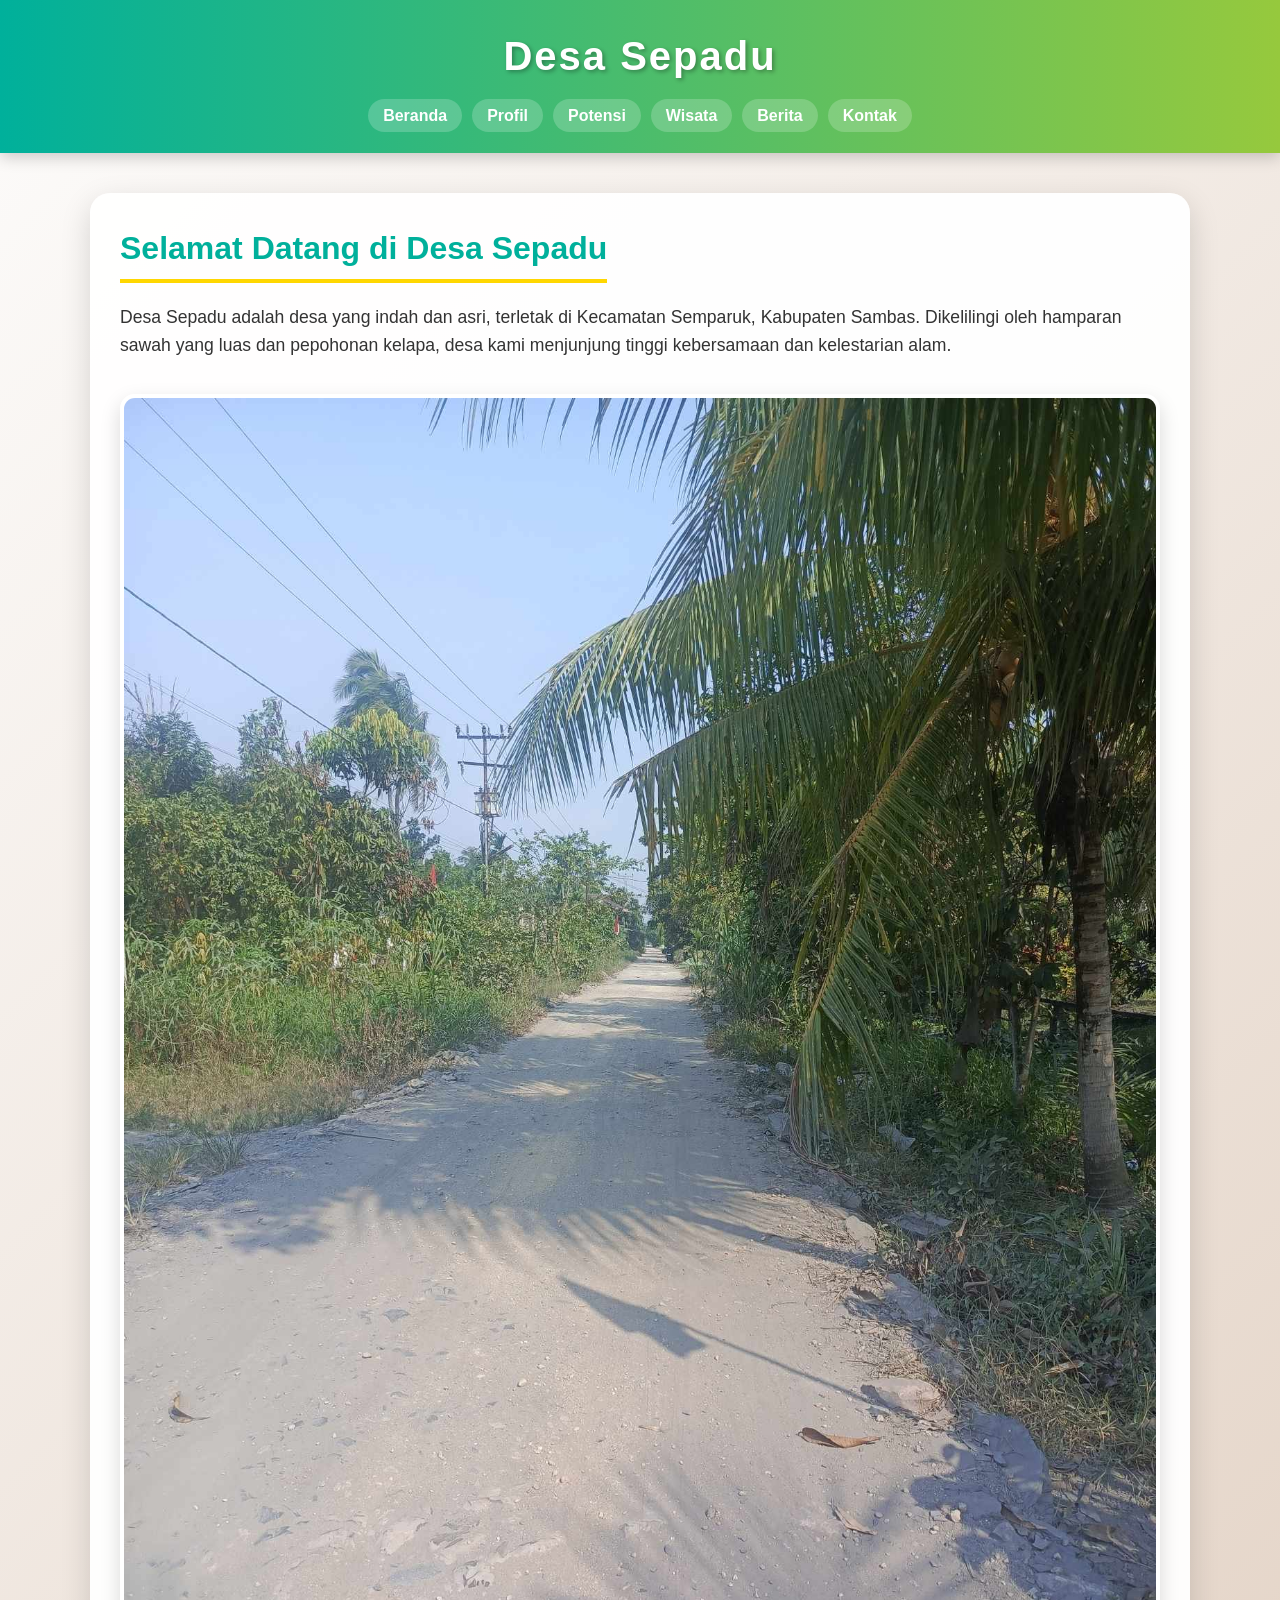
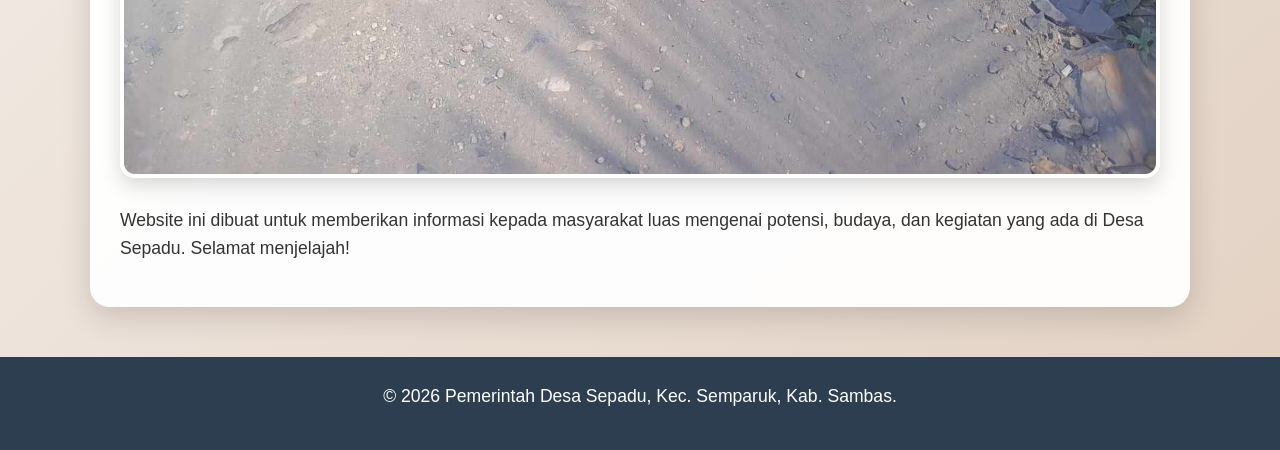
<file: index.html>
<!DOCTYPE html>
<html lang="id">
<head>
    <meta charset="UTF-8">
    <meta name="viewport" content="width=device-width, initial-scale=1.0">
    <title>Desa Sepadu - Beranda</title>
    <link rel="stylesheet" href="style.css">
</head>
<body>
    <header>
        <h1>Desa Sepadu</h1>
        <nav>
            <ul>
                <li><a href="index.html">Beranda</a></li>
                <li><a href="profil.html">Profil</a></li>
                <li><a href="potensi.html">Potensi</a></li>
                <li><a href="wisata.html">Wisata</a></li>
                <li><a href="berita.html">Berita</a></li>
                <li><a href="kontak.html">Kontak</a></li>
            </ul>
        </nav>
    </header>

    <main>
        <h2>Selamat Datang di Desa Sepadu</h2>
        <p>Desa Sepadu adalah desa yang indah dan asri, terletak di Kecamatan Semparuk, Kabupaten Sambas. Dikelilingi oleh hamparan sawah yang luas dan pepohonan kelapa, desa kami menjunjung tinggi kebersamaan dan kelestarian alam.</p>
        
        
        <img src="jalan1.jpg" alt="Pemandangan Jalan Desa Sepadu">
        
        <p>Website ini dibuat untuk memberikan informasi kepada masyarakat luas mengenai potensi, budaya, dan kegiatan yang ada di Desa Sepadu. Selamat menjelajah!</p>
    </main>

    <footer>
        <p>&copy; 2026 Pemerintah Desa Sepadu, Kec. Semparuk, Kab. Sambas.</p>
    </footer>
</body>
</html>    </footer>
</body>
</html>
</file>
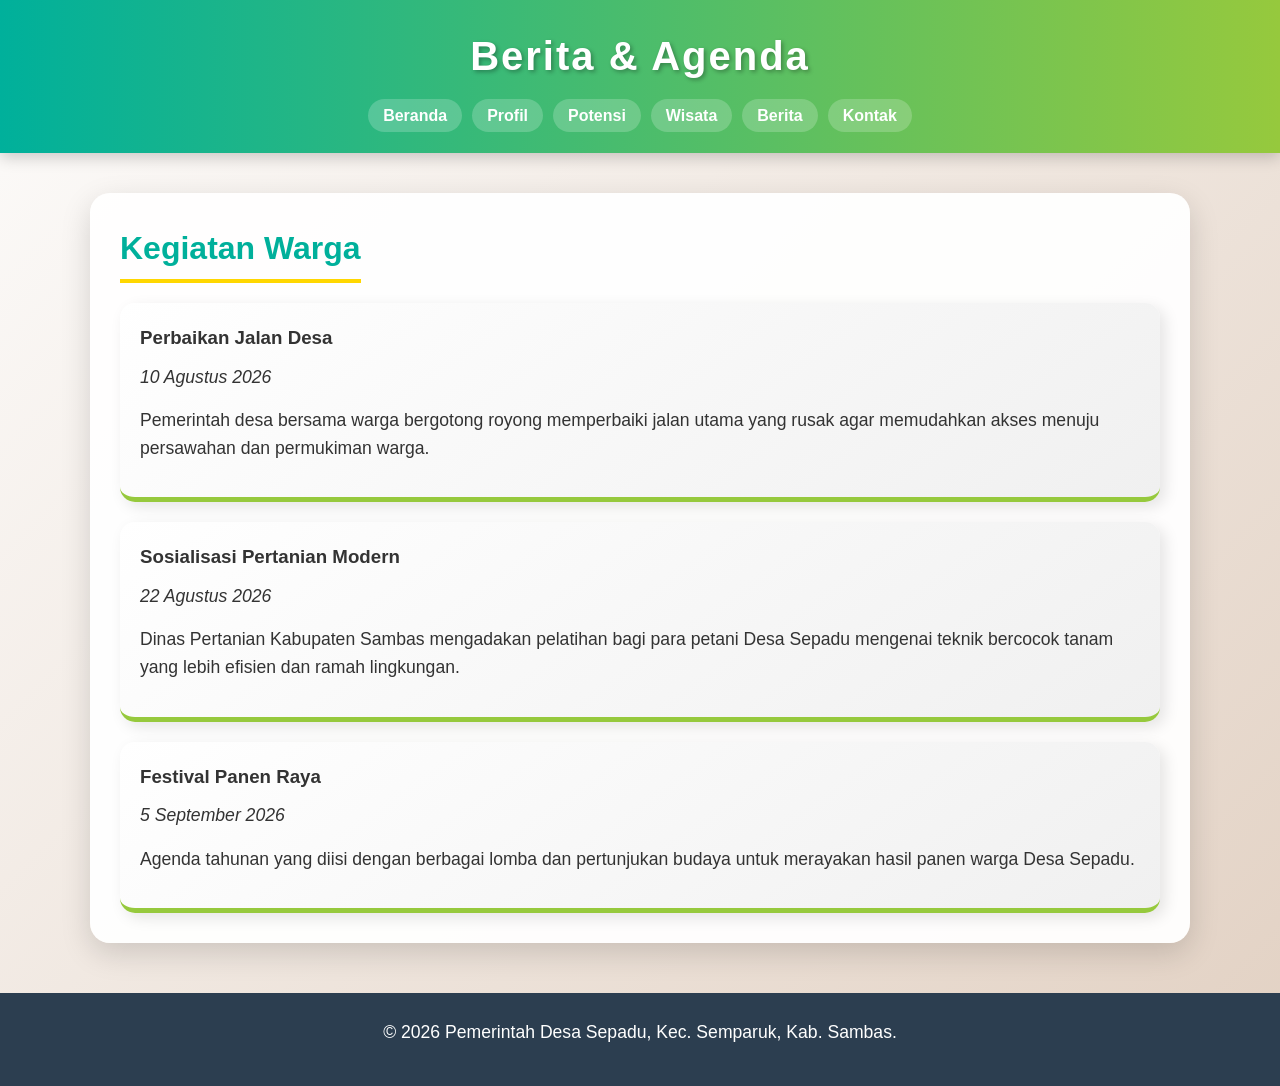
<file: berita.html>
<!DOCTYPE html>
<html lang="id">
<head>
    <meta charset="UTF-8">
    <meta name="viewport" content="width=device-width, initial-scale=1.0">
    <title>Berita Desa Sepadu</title>
    <link rel="stylesheet" href="style.css">
</head>
<body>
    <header>
        <h1>Berita & Agenda</h1>
        <nav>
            <ul>
                <li><a href="index.html">Beranda</a></li>
                <li><a href="profil.html">Profil</a></li>
                <li><a href="potensi.html">Potensi</a></li>
                <li><a href="wisata.html">Wisata</a></li>
                <li><a href="berita.html">Berita</a></li>
                <li><a href="kontak.html">Kontak</a></li>
            </ul>
        </nav>
    </header>

    <main>
        <h2>Kegiatan Warga</h2>
        
        <div class="card" style="margin-bottom: 20px; text-align: left;">
            <h3>Perbaikan Jalan Desa</h3>
            <p><em>10 Agustus 2026</em></p>
            <p>Pemerintah desa bersama warga bergotong royong memperbaiki jalan utama yang rusak agar memudahkan akses menuju persawahan dan permukiman warga.</p>
        </div>

        <div class="card" style="margin-bottom: 20px; text-align: left;">
            <h3>Sosialisasi Pertanian Modern</h3>
            <p><em>22 Agustus 2026</em></p>
            <p>Dinas Pertanian Kabupaten Sambas mengadakan pelatihan bagi para petani Desa Sepadu mengenai teknik bercocok tanam yang lebih efisien dan ramah lingkungan.</p>
        </div>

        <div class="card" style="text-align: left;">
            <h3>Festival Panen Raya</h3>
            <p><em>5 September 2026</em></p>
            <p>Agenda tahunan yang diisi dengan berbagai lomba dan pertunjukan budaya untuk merayakan hasil panen warga Desa Sepadu.</p>
        </div>
    </main>

    <footer>
        <p>&copy; 2026 Pemerintah Desa Sepadu, Kec. Semparuk, Kab. Sambas.</p>
    </footer>
</body>
</html>
</file>
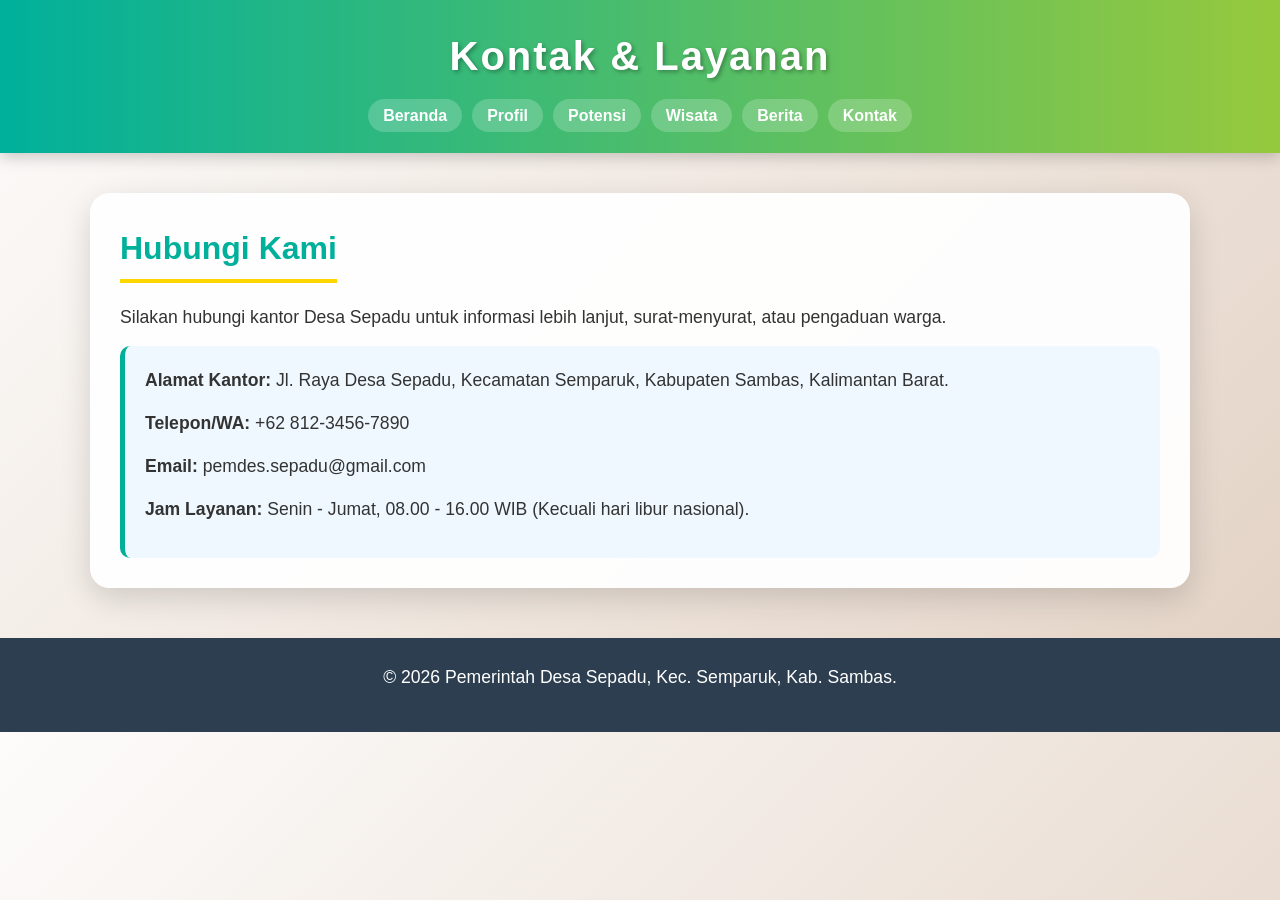
<file: kontak.html>
<!DOCTYPE html>
<html lang="id">
<head>
    <meta charset="UTF-8">
    <meta name="viewport" content="width=device-width, initial-scale=1.0">
    <title>Kontak Desa Sepadu</title>
    <link rel="stylesheet" href="style.css">
</head>
<body>
    <header>
        <h1>Kontak & Layanan</h1>
        <nav>
            <ul>
                <li><a href="index.html">Beranda</a></li>
                <li><a href="profil.html">Profil</a></li>
                <li><a href="potensi.html">Potensi</a></li>
                <li><a href="wisata.html">Wisata</a></li>
                <li><a href="berita.html">Berita</a></li>
                <li><a href="kontak.html">Kontak</a></li>
            </ul>
        </nav>
    </header>

    <main>
        <h2>Hubungi Kami</h2>
        <p>Silakan hubungi kantor Desa Sepadu untuk informasi lebih lanjut, surat-menyurat, atau pengaduan warga.</p>
        
        <div style="background: #f0f8ff; padding: 20px; border-radius: 10px; border-left: 5px solid #00b09b;">
            <p><strong>Alamat Kantor:</strong> Jl. Raya Desa Sepadu, Kecamatan Semparuk, Kabupaten Sambas, Kalimantan Barat.</p>
            <p><strong>Telepon/WA:</strong> +62 812-3456-7890</p>
            <p><strong>Email:</strong> pemdes.sepadu@gmail.com</p>
            <p><strong>Jam Layanan:</strong> Senin - Jumat, 08.00 - 16.00 WIB (Kecuali hari libur nasional).</p>
        </div>
    </main>

    <footer>
        <p>&copy; 2026 Pemerintah Desa Sepadu, Kec. Semparuk, Kab. Sambas.</p>
    </footer>
</body>
</html>    </footer>
</body>
</html>
</file>
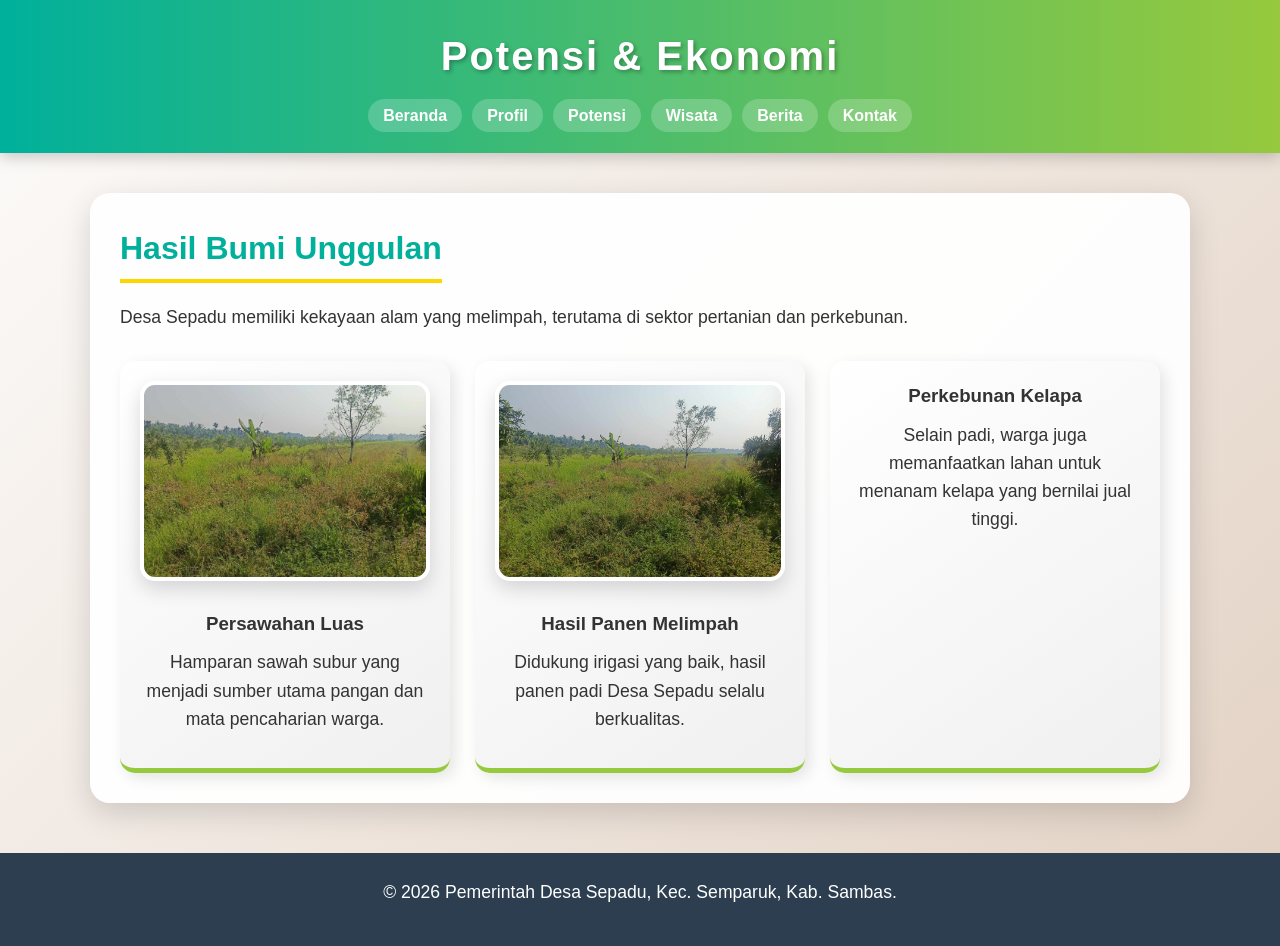
<file: potensi.html>
<!DOCTYPE html>
<html lang="id">
<head>
    <meta charset="UTF-8">
    <meta name="viewport" content="width=device-width, initial-scale=1.0">
    <title>Potensi Desa Sepadu</title>
    <link rel="stylesheet" href="style.css">
</head>
<body>
    <header>
        <h1>Potensi & Ekonomi</h1>
        <nav>
            <ul>
                <li><a href="index.html">Beranda</a></li>
                <li><a href="profil.html">Profil</a></li>
                <li><a href="potensi.html">Potensi</a></li>
                <li><a href="wisata.html">Wisata</a></li>
                <li><a href="berita.html">Berita</a></li>
                <li><a href="kontak.html">Kontak</a></li>
            </ul>
        </nav>
    </header>

    <main>
        <h2>Hasil Bumi Unggulan</h2>
        <p>Desa Sepadu memiliki kekayaan alam yang melimpah, terutama di sektor pertanian dan perkebunan.</p>
        
        <div class="grid-container">
            <div class="card">
                
                <img src="sawah1.jpg" alt="Hamparan Sawah 1">
                <h3>Persawahan Luas</h3>
                <p>Hamparan sawah subur yang menjadi sumber utama pangan dan mata pencaharian warga.</p>
            </div>
            <div class="card">
                
                <img src="sawah2.jpg" alt="Hamparan Sawah 2">
                <h3>Hasil Panen Melimpah</h3>
                <p>Didukung irigasi yang baik, hasil panen padi Desa Sepadu selalu berkualitas.</p>
            </div>
            <div class="card">
                <h3>Perkebunan Kelapa</h3>
                <p>Selain padi, warga juga memanfaatkan lahan untuk menanam kelapa yang bernilai jual tinggi.</p>
            </div>
        </div>
    </main>

    <footer>
        <p>&copy; 2026 Pemerintah Desa Sepadu, Kec. Semparuk, Kab. Sambas.</p>
    </footer>
</body>
</html>
</file>
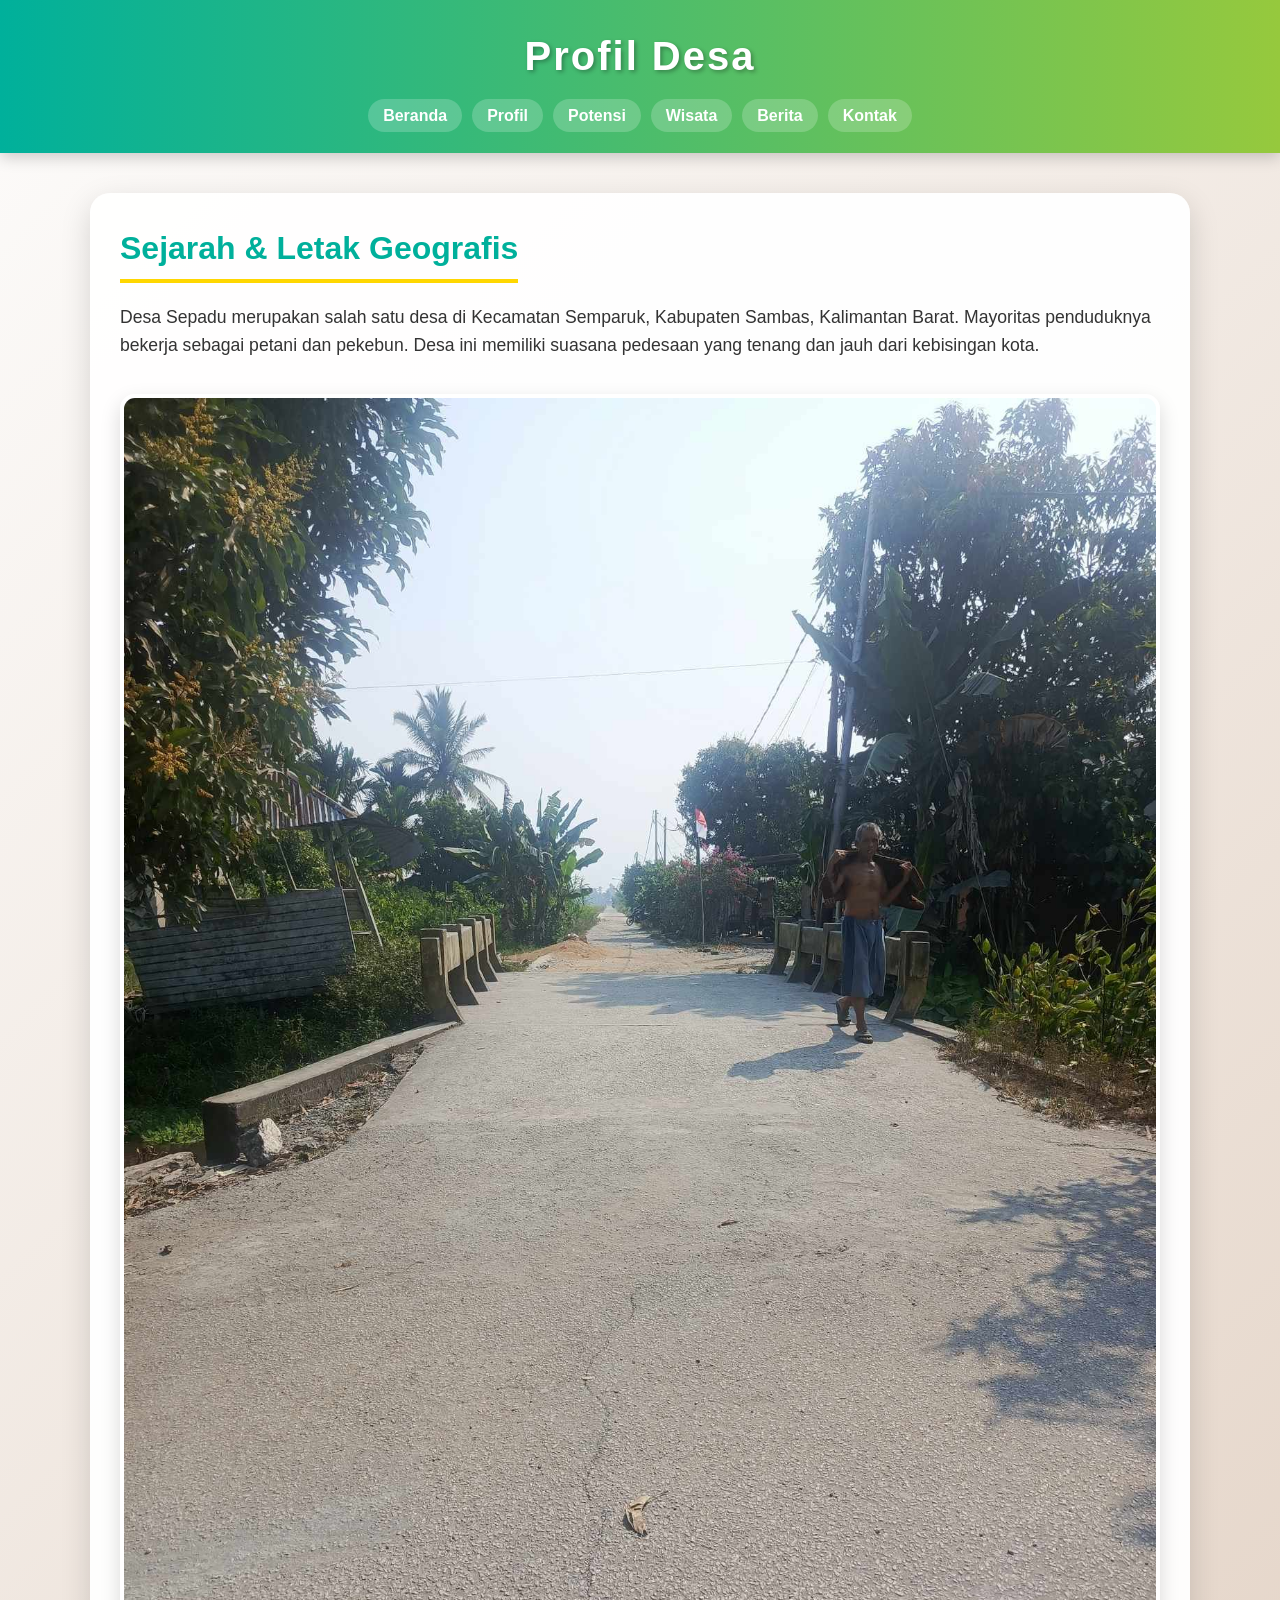
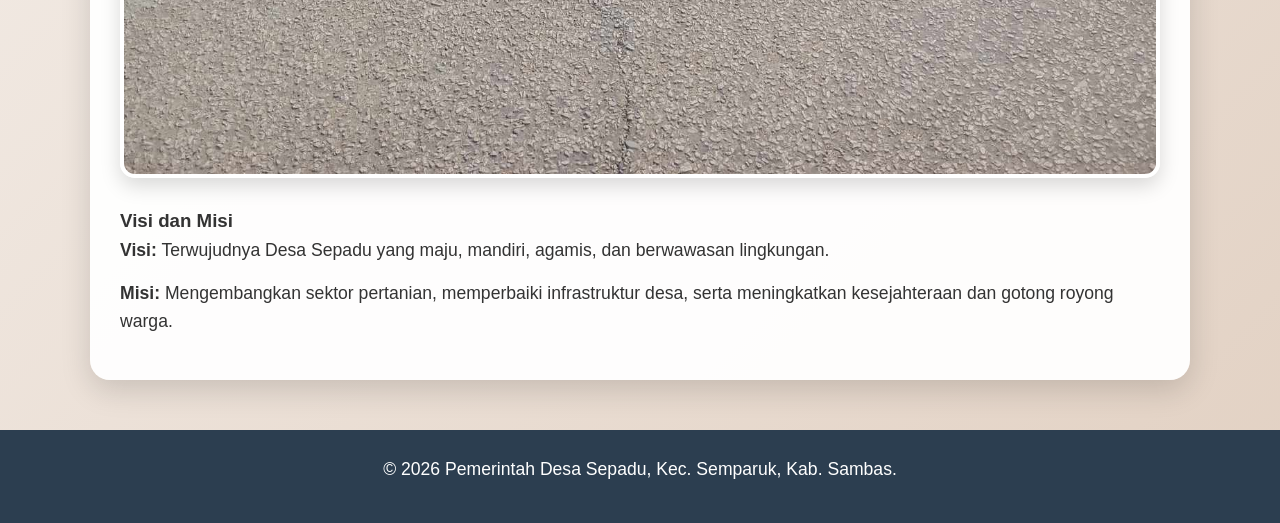
<file: profil.html>
<!DOCTYPE html>
<html lang="id">
<head>
    <meta charset="UTF-8">
    <meta name="viewport" content="width=device-width, initial-scale=1.0">
    <title>Profil Desa Sepadu</title>
    <link rel="stylesheet" href="style.css">
</head>
<body>
    <header>
        <h1>Profil Desa</h1>
        <nav>
            <ul>
                <li><a href="index.html">Beranda</a></li>
                <li><a href="profil.html">Profil</a></li>
                <li><a href="potensi.html">Potensi</a></li>
                <li><a href="wisata.html">Wisata</a></li>
                <li><a href="berita.html">Berita</a></li>
                <li><a href="kontak.html">Kontak</a></li>
            </ul>
        </nav>
    </header>

    <main>
        <h2>Sejarah & Letak Geografis</h2>
        <p>Desa Sepadu merupakan salah satu desa di Kecamatan Semparuk, Kabupaten Sambas, Kalimantan Barat. Mayoritas penduduknya bekerja sebagai petani dan pekebun. Desa ini memiliki suasana pedesaan yang tenang dan jauh dari kebisingan kota.</p>
        
        
        <img src="jembatan1.jpg" alt="Jembatan Desa Sepadu">
        
        <h3>Visi dan Misi</h3>
        <p><strong>Visi:</strong> Terwujudnya Desa Sepadu yang maju, mandiri, agamis, dan berwawasan lingkungan.</p>
        <p><strong>Misi:</strong> Mengembangkan sektor pertanian, memperbaiki infrastruktur desa, serta meningkatkan kesejahteraan dan gotong royong warga.</p>
    </main>

    <footer>
        <p>&copy; 2026 Pemerintah Desa Sepadu, Kec. Semparuk, Kab. Sambas.</p>
    </footer>
</body>
</html>    </footer>
</body>
</html>
</file>
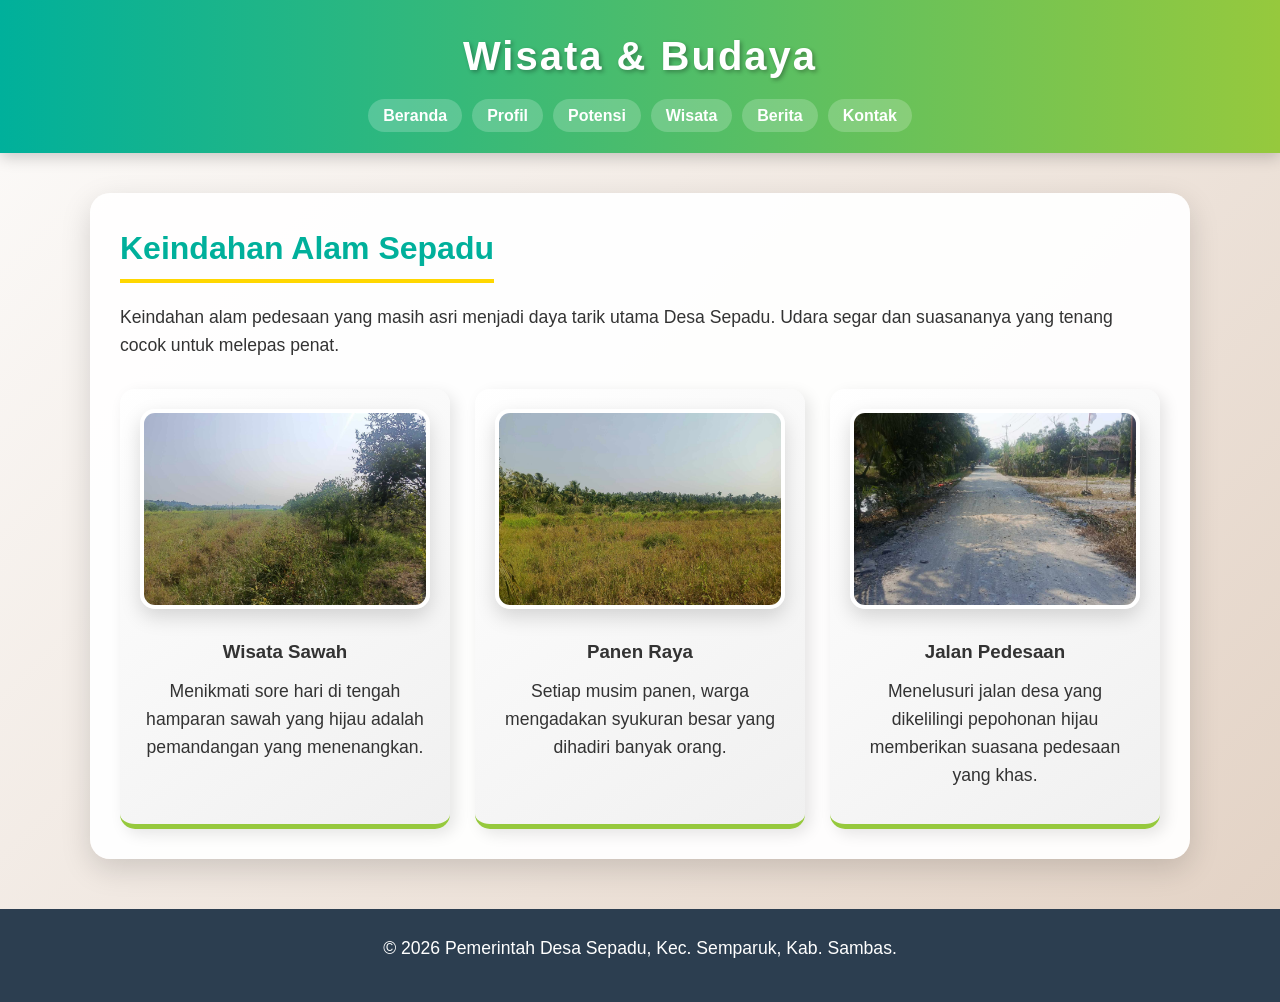
<file: wisata.html>
<!DOCTYPE html>
<html lang="id">
<head>
    <meta charset="UTF-8">
    <meta name="viewport" content="width=device-width, initial-scale=1.0">
    <title>Wisata Desa Sepadu</title>
    <link rel="stylesheet" href="style.css">
</head>
<body>
    <header>
        <h1>Wisata & Budaya</h1>
        <nav>
            <ul>
                <li><a href="index.html">Beranda</a></li>
                <li><a href="profil.html">Profil</a></li>
                <li><a href="potensi.html">Potensi</a></li>
                <li><a href="wisata.html">Wisata</a></li>
                <li><a href="berita.html">Berita</a></li>
                <li><a href="kontak.html">Kontak</a></li>
            </ul>
        </nav>
    </header>

    <main>
        <h2>Keindahan Alam Sepadu</h2>
        <p>Keindahan alam pedesaan yang masih asri menjadi daya tarik utama Desa Sepadu. Udara segar dan suasananya yang tenang cocok untuk melepas penat.</p>
        
        <div class="grid-container">
            <div class="card">
                <!-- GANTI [foto_sawah_3] dengan foto sawah ketiga -->
                <img src="sawah3.jpg" alt="Sawah Hijau">
                <h3>Wisata Sawah</h3>
                <p>Menikmati sore hari di tengah hamparan sawah yang hijau adalah pemandangan yang menenangkan.</p>
            </div>
            <div class="card">
                <!-- GANTI [foto_sawah_4] dengan foto sawah keempat -->
                <img src="sawah5.jpg" alt="Sawah Kuning">
                <h3>Panen Raya</h3>
                <p>Setiap musim panen, warga mengadakan syukuran besar yang dihadiri banyak orang.</p>
            </div>
            <div class="card">
                <!-- GANTI [foto_jalan_2] dengan foto jalan kedua -->
                <img src="jalan2.jpg" alt="Jalan Desa">
                <h3>Jalan Pedesaan</h3>
                <p>Menelusuri jalan desa yang dikelilingi pepohonan hijau memberikan suasana pedesaan yang khas.</p>
            </div>
        </div>
    </main>

    <footer>
        <p>&copy; 2026 Pemerintah Desa Sepadu, Kec. Semparuk, Kab. Sambas.</p>
    </footer>
</body>
</html>
</file>
<file: style.css>
* {
    margin: 0;
    padding: 0;
    box-sizing: border-box;
    font-family: 'Poppins', 'Segoe UI', sans-serif;
}

body {
    background: linear-gradient(135deg, #fdfcfb 0%, #e2d1c3 100%);
    color: #333;
    line-height: 1.6;
    overflow-x: hidden;
}

/* Header dengan Gradien Cerah */
header {
    background: linear-gradient(90deg, #00b09b, #96c93d);
    color: white;
    padding: 1.5rem 0;
    text-align: center;
    box-shadow: 0 4px 15px rgba(0,0,0,0.2);
    position: sticky;
    top: 0;
    z-index: 1000;
}

header h1 {
    font-size: 2.5rem;
    text-shadow: 2px 2px 4px rgba(0,0,0,0.3);
    letter-spacing: 2px;
    margin-bottom: 15px;
}

nav ul {
    list-style: none;
    display: flex;
    justify-content: center;
    gap: 10px;
    flex-wrap: wrap;
}

nav ul li a {
    color: white;
    text-decoration: none;
    font-weight: 600;
    padding: 8px 15px;
    border-radius: 50px;
    background: rgba(255,255,255,0.2);
    transition: all 0.3s ease;
}

nav ul li a:hover {
    background: #ffd700;
    color: #333;
    transform: translateY(-3px);
    box-shadow: 0 4px 10px rgba(0,0,0,0.2);
}

/* Bagian Utama (Konten) */
main {
    max-width: 1100px;
    margin: 40px auto;
    padding: 30px;
    background: rgba(255, 255, 255, 0.95);
    border-radius: 20px;
    box-shadow: 0 10px 30px rgba(0,0,0,0.15);
    animation: fadeIn 1s ease-in-out;
}

@keyframes fadeIn {
    from { opacity: 0; transform: translateY(20px); }
    to { opacity: 1; transform: translateY(0); }
}

h2 {
    color: #00b09b;
    font-size: 2rem;
    margin-bottom: 20px;
    border-bottom: 4px solid #ffd700;
    display: inline-block;
    padding-bottom: 5px;
}

p {
    margin-bottom: 15px;
    font-size: 1.1rem;
}

img {
    max-width: 100%;
    height: auto;
    border-radius: 15px;
    margin: 20px 0;
    box-shadow: 0 8px 20px rgba(0,0,0,0.15);
    border: 4px solid white;
    transition: transform 0.3s ease;
}

img:hover {
    transform: scale(1.02);
}

/* Grid dan Kartu */
.grid-container {
    display: grid;
    grid-template-columns: repeat(auto-fit, minmax(280px, 1fr));
    gap: 25px;
    margin-top: 30px;
}

.card {
    background: linear-gradient(145deg, #ffffff, #f0f0f0);
    padding: 20px;
    border-radius: 15px;
    box-shadow: 5px 5px 15px rgba(0,0,0,0.1);
    text-align: center;
    border-bottom: 5px solid #96c93d;
    transition: all 0.3s ease;
}

.card:hover {
    transform: translateY(-10px);
    border-bottom: 5px solid #ffd700;
}

.card img {
    width: 100%;
    height: 200px;
    object-fit: cover;
    margin-top: 0;
}

.card h3 {
    color: #333;
    margin-bottom: 10px;
}

/* Footer */
footer {
    background: #2c3e50;
    color: white;
    text-align: center;
    padding: 25px;
    margin-top: 50px;
    font-size: 1.1rem;
}
</file>
